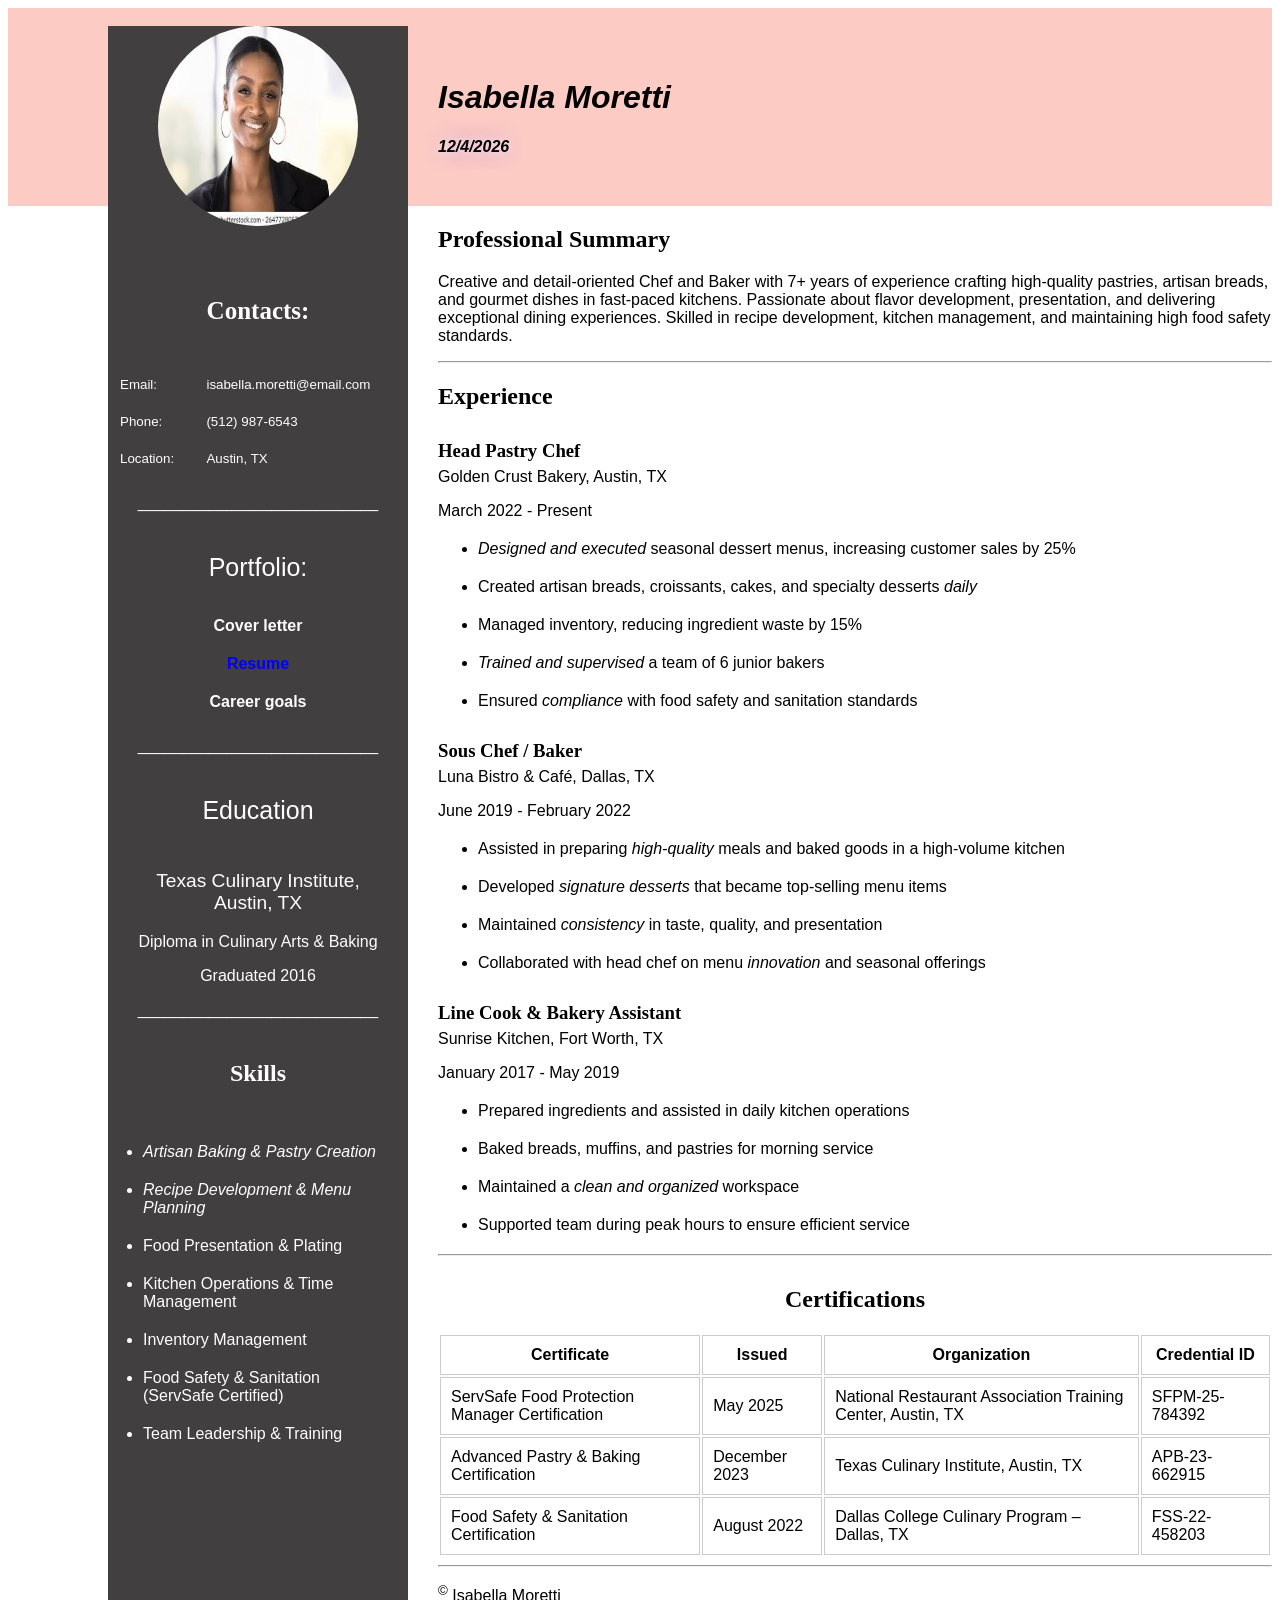
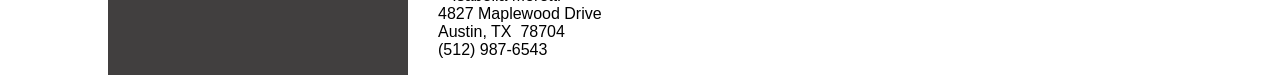
<file: index.html>
<!DOCTYPE html>
<html lang="en">

<head>
    <meta charset="UTF-8">
    <meta name="viewport" content="width=device-width, inital-scale=1.0">
    <title>My resume</title>
    <link rel="stylesheet" href="css/styles.css">
</head>
<body style="font-family: Arial, Helvetica, sans-serif;">
    <header>
        <div class="top-header-background" style="background-image: url(images/fcccc4.png);">
            <h1><em>Isabella Moretti</em></h1>
                    <div id="date" style="color: black;"></div>
        </div>
    </header>
    <main>
        <div class="flex-container">
            <div class="left-panel-resume">
                <section id="panel-photo">
                <img src="images/headshot.jpg">
            </section>
            <section id="contact">
                <h2 style="font-size: 25px;">Contacts:</h2>
                <table id="resume-contacts">
                    <tr>
                    <td>Email: </td>
                    <td>isabella.moretti@email.com</td>
                    </tr>
                    <tr>
                        <td>Phone: </td>
                <td>(512) 987-6543</td>
                </tr>
                <tr>
                    <td>Location: </td>
                <td>Austin, TX</td>
                </tr>
                </table>
                <p>___________________________</p>
            </section>
            <section id="portfolio">
            <p style="font-size: 25px;">Portfolio:</p>
                <nav>
                <a href="cover-letter.html"><strong>Cover letter</strong></a>
                <a href="index.html" id="current"><strong>Resume</strong></a>
                <a href="career-goals.html"><strong>Career goals</strong></a>
                <p>___________________________</p>
                </nav>
            </section>
                <!--education-->
                <section id="education">
                    <p style="font-size: 25px;">Education</p>
                    <article>
                        <header>
                            <p style="font-size: 1.2em;">Texas Culinary Institute, Austin, TX</p>
                            <p>Diploma in Culinary Arts & Baking</p>
                        </header>
                        <p><time datetime="2016">Graduated 2016</time></p>
                        <p>___________________________</p>
                    </article>
                </section>
                <!--skills-->
                <section id="skills">
                    <h2>Skills</h2>
                    <ul>
                        <li><span>Artisan Baking & Pastry Creation</span></li>
                        <li><span>Recipe Development & Menu Planning</span></li>
                        <li>Food Presentation & Plating</li>
                        <li>Kitchen Operations & Time Management</li>
                        <li>Inventory Management</li>
                        <li>Food Safety & Sanitation (ServSafe Certified)</li>
                        <li>Team Leadership & Training</li>
                    </ul>
                </section>
            </div>
            <div class="right-section-resume">
                <!--summary-->
                <section id="summary">
                    <h2>Professional Summary</h2>
                    <p>Creative and detail-oriented Chef and Baker with 7+ years of experience crafting
                        high-quality pastries, artisan breads, and gourmet dishes in fast-paced kitchens.
                        Passionate about flavor development, presentation, and delivering exceptional dining
                        experiences. Skilled in recipe development, kitchen management, and maintaining high food
                        safety standards.</p>
                        <hr>
                </section>
            <!--experience-->
            <section id="experience">
                <h2>Experience</h2>
                <article>
                    <header>
                        <h3 style="margin-bottom: -10px;"><strong>Head Pastry Chef</strong></h3>
                        <p>Golden Crust Bakery, Austin, TX</p>
                    </header>
                    <p><time datetime="2022-03">March 2022</time> - <time datetime="2026-07">Present</time></p>
                    <ul>
                        <li><em>Designed and executed</em> seasonal dessert menus, increasing customer sales by 25%</li>
                        <li>Created artisan breads, croissants, cakes, and specialty desserts <em>daily</em></li>
                        <li>Managed inventory, reducing ingredient waste by 15%</li>
                        <li><em>Trained and supervised</em> a team of 6 junior bakers</li>
                        <li>Ensured <em>compliance</em> with food safety and sanitation standards</li>
                    </ul>
                    <header>
                        <h3 style="margin-bottom: -10px;"><strong>Sous Chef / Baker</strong></h3>
                        <p>Luna Bistro & Café, Dallas, TX</p>
                    </header>
                    <p><time datetime="2019-06">June 2019</time> - <time datetime="2022-02">February 2022</time></p>
                    <ul>
                        <li>Assisted in preparing <em>high-quality</em> meals and baked goods in a high-volume kitchen</li>
                        <li>Developed <em>signature desserts</em> that became top-selling menu items</li>
                        <li>Maintained <em>consistency</em> in taste, quality, and presentation</li>
                        <li>Collaborated with head chef on menu <em>innovation</em> and seasonal offerings</li>
                    </ul>
                    <header>
                        <h3 style="margin-bottom: -10px;"><strong>Line Cook & Bakery Assistant</strong></h3>
                        <p>Sunrise Kitchen, Fort Worth, TX</p>
                    </header>
                    <p><time datetime="2017-01">January 2017</time> - <time datetime="2019-05">May 2019</time></p>
                    <ul>
                        <li>Prepared ingredients and assisted in daily kitchen operations</li>
                        <li>Baked breads, muffins, and pastries for morning service</li>
                        <li>Maintained a <em>clean and organized</em> workspace</li>
                        <li>Supported team during peak hours to ensure efficient service</li>
                    </ul>
                </article>
                <hr>
            </section>
            <section id="certifications">
                <h2>Certifications</h2>
                <article>
                    <table>
                        <tr>
                            <th>Certificate</th>
                            <th>Issued</th>
                            <th>Organization</th>
                            <th>Credential ID</th>
                        </tr>
                        <tr>
                            <td>ServSafe Food Protection Manager Certification</td>
                            <td>May 2025</td>
                            <td>National Restaurant Association Training Center, Austin, TX</td>
                            <td>SFPM-25-784392</td>
                        </tr>
                        <tr>
                            <td>Advanced Pastry & Baking Certification</td>
                            <td>December 2023</td>
                            <td>Texas Culinary Institute, Austin, TX</td>
                            <td>APB-23-662915</td>
                        </tr>
                        <tr>
                            <td>Food Safety & Sanitation Certification</td>
                            <td>August 2022</td>
                            <td>Dallas College Culinary Program – Dallas, TX</td>
                            <td>FSS-22-458203</td>
                        </tr>
                    </table>
                </article>
            </section>
                <footer id="footer-resume">
        <hr>
        <p>
            <sup>&copy;</sup> Isabella Moretti<br>
            4827 Maplewood Drive<br>
            Austin, TX &nbsp;78704<br>
            (512) 987-6543
        </p>
    </footer>
        </div>
    </div>
    </main>
    <script>
        const today = new Date();
        const formattedDate = today.toLocaleDateString();
        document.getElementById("date").textContent = formattedDate;
        console.log("Today's date");
    </script>
</body>

</html>
</file>
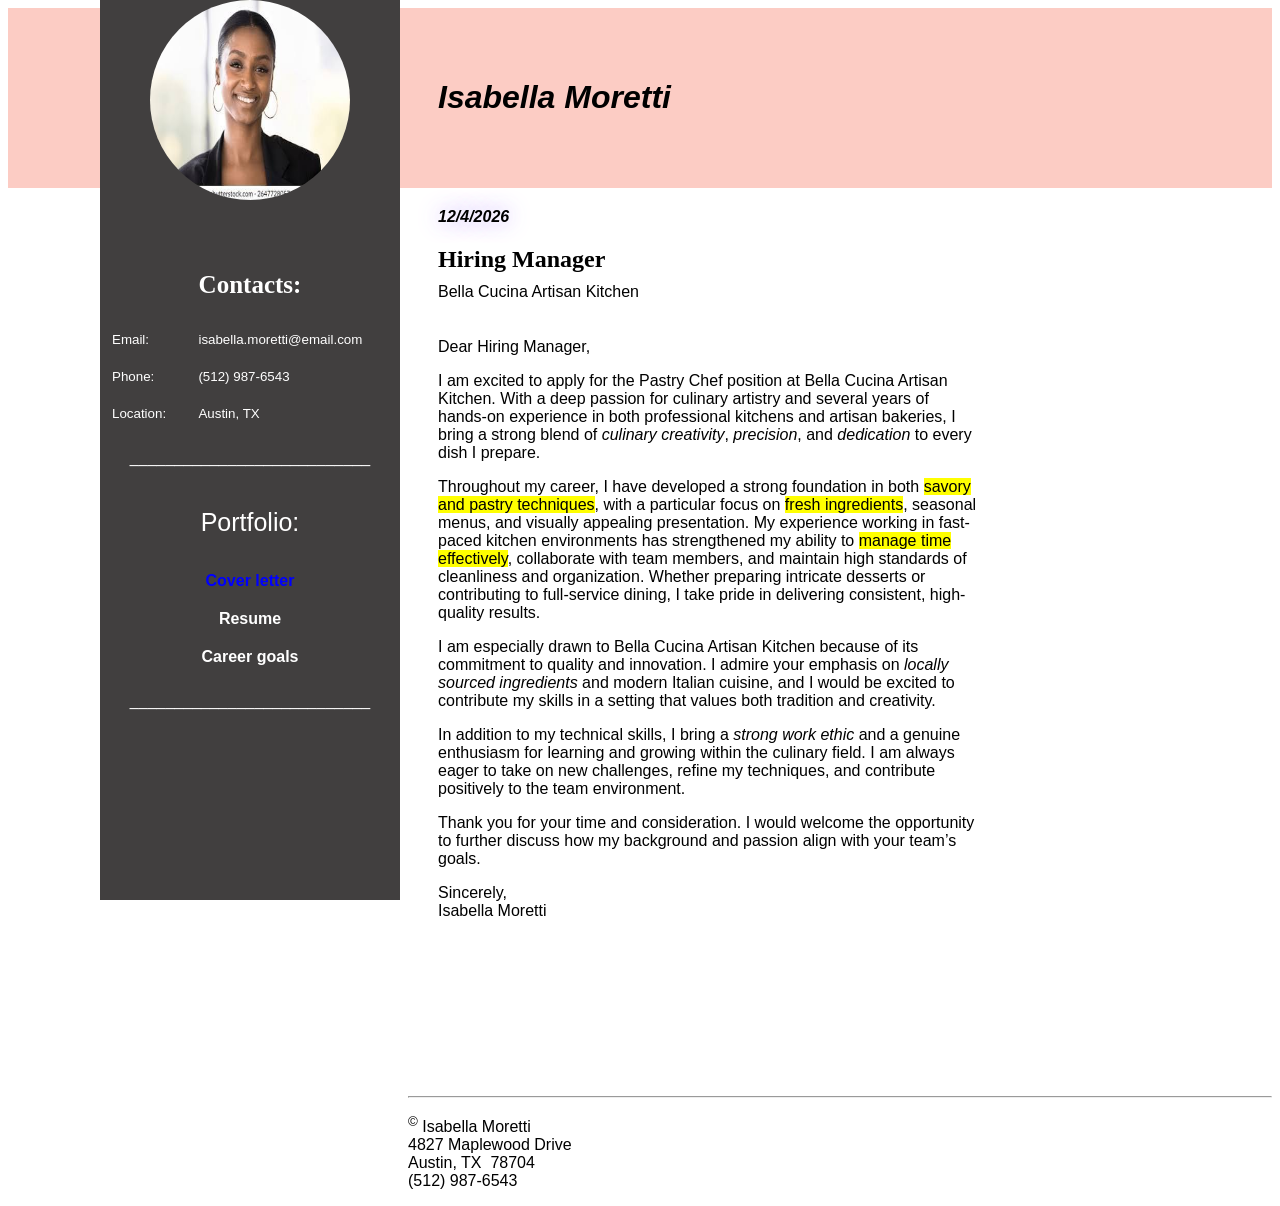
<file: cover-letter.html>
<!DOCTYPE html>
<html lang="en">
<head>
    <meta charset="UTF-8">
    <meta name="viewport" content="width=device-width, inital-scale=1.0">
    <title>Cover Letter</title>
    <link rel="stylesheet" href="css/styles.css">
</head>
<body style="font-family: Arial, Helvetica, sans-serif;">
    <header>
        <div class="top-header-background" style="background-image: url(images/fcccc4.png);">
            <h1><em>Isabella Moretti</em></h1>
            </div>
    </header>
    <main>
        <div class="flex-container">
        <div class="left-panel-cover">
            <section id="panel-photo">
                <img src="images/headshot.jpg">
            </section>
            <section id="contact">
                <h2 style="font-size: 25px;">Contacts:</h2>
                <table id="cover-contacts">
                    <tr>
                    <td>Email: </td>
                    <td>isabella.moretti@email.com</td>
                    </tr>
                    <tr>
                        <td>Phone: </td>
                <td>(512) 987-6543</td>
                </tr>
                <tr>
                    <td>Location: </td>
                <td>Austin, TX</td>
                </tr>
                </table>
                <p>___________________________</p>
            </section>
            <section id="portfolio">
            <p style="font-size: 25px;">Portfolio:</p>
                <nav>
                <a href="cover-letter.html" id="current"><strong>Cover letter</strong></a>
                <a href="index.html"><strong>Resume</strong></a>
                <a href="career-goals.html"><strong>Career goals</strong></a>
                <p>___________________________</p>
                </nav>
            </section>
        </div>
        <div class="right-main-letter">
            <div id="date" style="color: black"></div>
    <article>
        <div class="letter">
            <section id="introduction">
                <h2>Hiring Manager</h2>
                <p>Bella Cucina Artisan Kitchen</p>
            </section>
            <section id="letter-body">
                <p>Dear Hiring Manager,<p>

<p>I am excited to apply for the Pastry Chef position at Bella Cucina Artisan Kitchen. With a deep passion for culinary artistry and several years of hands-on experience in both professional kitchens and artisan bakeries, I bring a strong blend of <span>culinary creativity</span>, <span>precision</span>, and <span>dedication</span> to every dish I prepare.</p>
<p>Throughout my career, I have developed a strong foundation in both <mark>savory and pastry techniques</mark>, with a particular focus on <mark>fresh ingredients</mark>, seasonal menus, and visually appealing presentation. My experience working in fast-paced kitchen environments has strengthened my ability to <mark>manage time effectively</mark>, collaborate with team members, and maintain high standards of cleanliness and organization. Whether preparing intricate desserts or contributing to full-service dining, I take pride in delivering consistent, high-quality results.</p>
<p>I am especially drawn to Bella Cucina Artisan Kitchen because of its commitment to quality and innovation. I admire your emphasis on <span>locally sourced ingredients</span> and modern Italian cuisine, and I would be excited to contribute my skills in a setting that values both tradition and creativity.</p>
<p>In addition to my technical skills, I bring a <span>strong work ethic</span> and a genuine enthusiasm for learning and growing within the culinary field. I am always eager to take on new challenges, refine my techniques, and contribute positively to the team environment.</p>
<p>Thank you for your time and consideration. I would welcome the opportunity to further discuss how my background and passion align with your team’s goals.

<p>Sincerely,<br>
Isabella Moretti</p>
            </section>
        </div>
    </article>
        </div>
        </div>
    </main>
    <footer id="cover-footer">
        <hr>
        <p>
            <sup>&copy;</sup> Isabella Moretti<br>
            4827 Maplewood Drive<br>
            Austin, TX &nbsp;78704<br>
            (512) 987-6543
        </p>
    </footer>
        <script>
        const today = new Date();
        const formattedDate = today.toLocaleDateString();
        document.getElementById("date").textContent = formattedDate;
        console.log("Today's date");
    </script>
</body>
</html>
</file>
<file: css/styles.css>
main {
    position: relative;
    min-height: 100vh;
}

/*--------------------------------- left panel ---------------------------------------*/

.left-panel-resume {
    background-color: #413f3f;
    width: 300px;
    position: absolute;
    top: -180px;
    bottom: 0px;
    left: 100px;
}

#panel-photo img {
    display: block;
    width: 200px;
    height: 200px;
    border-radius: 50%;
    position: relative;
    left: 50px;
}

.left-panel-resume span {
    font-style: italic;
}

#contact,
#portfolio,
#education,
#skills {
    color: white;
    text-align: center;
    display: flex;
    flex-direction: column;
    justify-content: space-evenly;
}

#resume-contacts td {
    border: none;
    font-size: smaller;
}

#contact {
    margin-top: 50px;
}

#portfolio>a {
    display: block;
    margin: 10px 0;
}

#portfolio nav {
    display: flex;
    flex-direction: column;
}

nav a {
    color: white;
    justify-content: space-around;
}

nav>a:hover {
    color: yellow;
}

#education {
    margin: 0px 20px;
}

#skills {
    margin: 5px 15px;
}

#skills>ul {
    text-align: left;
    padding-left: 20px;
    width: 90%;
}

li {
    margin: 20px 0px;
}

/*--------------------------------- right section ---------------------------------------*/
/*--------------------------------- right section ---------------------------------------*/



#date {
    font-weight: bold;
    font-style: italic;
}

header>h3 {
    margin-top: 30px;
}

#certifications>h2 {
    text-align: center;
    margin-top: 30px;
}

table {
    width: 100%;
    margin-top: 20px;
    text-align: left;
}

th {
    padding: 10px;
    border: 1px solid #ccc;
    text-align: center;
}

td {
    padding: 10px;
    border: 1px solid #ccc;
}


#footer-resume {
    clear: both;
    z-index: 1;
    position: relative;
}



/*--------------------------------- cover letter---------------------------------------*/
/*--------------------------------- cover letter---------------------------------------*/
/*--------------------------------- cover letter---------------------------------------*/
/*--------------------------------- cover letter---------------------------------------*/



.top-header-background {
    padding: 50px 50px 50px 430px;
    z-index: 1;
}

.top-header-background>h1 {
    text-align: left;
    position: relative;
    left: 0;
}

.flex-container {
    display: flex;
    flex-direction: row;
    justify-content: flex-start;
    align-items: flex-start;
    flex-wrap: wrap;
    min-width: 300px;
    margin-left: 430px;
}

.left-panel-cover {
    background-color: #413f3f;
    width: 300px;
    position: fixed;
    top: 0;
    bottom: 0;
    left: 100px;

}
#cover-contacts {
    margin-top: 0px;
}

#cover-contacts td {
    border: none;
    font-size: smaller;
}

nav a {
    margin: 10px;
    text-decoration: none;
}

#current {
    color: blue;
}

#current:hover {
    color: yellow;
}

/*------------------------------- Right section -----------------------------------*/
/*------------------------------- Right section -----------------------------------*/

.right-main-letter {
    flex-basis: 65%;
    position: relative;
    margin-top: 20px;
}

#introduction h2 {
    margin-bottom: 10px;
}

#introduction p {
    margin-top: 0px;
}


#cover-footer {
    position: relative;
    padding-left: 400px;
}

#letter-body {
    padding-top: 5px;
}

#letter-body span {
    font-style: italic;
}

/*--------------------------------- career goals---------------------------------------*/
/*--------------------------------- career goals---------------------------------------*/
/*--------------------------------- career goals---------------------------------------*/
/*--------------------------------- career goals---------------------------------------*/



#career-name,
#date {
    text-shadow:
        0 0 10px rgba(255, 255, 255, 0.8),
        0 0 20px rgba(180, 140, 255, 0.8);
    color: white;
}

.goals-body > h1, h2, h3 {
    font-family: 'Playfair Display', serif;
}

.goals-body {
    background: linear-gradient(135deg, #667eea, #764ba2, #43cea2);
}

.goals-body>section {
    background-color: rgba(255, 255, 255, 0.9);
    padding: 30px;
    border-radius: 15px;
}

.left-panel-career {
    background: rgba(255, 255, 255, 0.15);
    backdrop-filter: blur(10px);
    color: white;
    border-radius: 15px;
    width: 300px;
    position: absolute;
    top: -180px;
    bottom: 37%;
    left: 100px;
    z-index: 2;
    box-shadow:
        0 0 20px rgba(255, 255, 255, 0.25),
        0 0 40px rgba(102, 126, 234, 0.3);
    border: 1px solid rgba(255, 255, 255, 0.3);

    overflow: visible;
}

.left-panel-career h2 {
        text-shadow:
        0 0 10px rgba(255, 255, 255, 0.8),
        0 0 20px rgba(180, 140, 255, 0.8);
}

#career-panel-photo img {
    display: block;
    width: 200px;
    height: 200px;
    border-radius: 25%;
    position: relative;
    left: 50px;
    top: 20px;
}

.career-nav strong {
    display: inline-block;
    padding: 8px 15px;
    border: 1px solid black;
    border-radius: 20px;
    margin: 2px;
    transition: 0.3s;
    border-color: white;
}

*.career-nav strong:hover {
    color: #a5f3fc;
    transform: scale(1.5);
    box-shadow: 0 0 20px rgba(120, 200, 255, 0.7);
}

#current-career {
    color: #86efac;
    text-shadow:
        0 0 10px rgba(255, 255, 255, 0.8),
        0 0 20px rgba(180, 140, 255, 0.8);
}

#current-career:hover {
    color: lightblue;
}

#career-contacts-panel {
    color: white;
    text-align: center;
    display: flex;
    flex-direction: column;
    justify-content: space-evenly;
    margin-top: 20px;
    margin-right: 5px;
    margin-left: 5px;
}

#career-contacts {
    background: rgba(255, 255, 255, 0.08);
    backdrop-filter: blur(12px);
    border-radius: 20px;
    border: 1px solid rgba(255,255,255,0.2);
    transition: 0.3s;
}

#career-contacts:hover {
            transform: scale(1.2);
    box-shadow: 0 0 20px rgba(120, 200, 255, 0.7);
}

#career-contacts td {
    border: none;
}

#education-career {
        color: white;
    text-align: center;
    display: flex;
    flex-direction: column;
    justify-content: space-evenly;
    margin: 0px 5px;
}

#education-career header {
    transition: 0.3s;
}

#education-career header:hover {
    transform: scale(1.2);
    box-shadow: 0 0 20px rgba(120, 200, 255, 0.7);
}

#my-skills>span {
    display: inline-block;
    padding: 8px 15px;
    border: 1px solid black;
    border-radius: 20px;
    margin: 2px;
    color: white;
    transition: 0.3s;
    border-color: white;
}

#my-skills>span:hover {
    transform: scale(1.5);
    box-shadow: 0 0 20px rgba(120, 200, 255, 0.7);

}

.right-section {
    background: rgba(255, 255, 255, 0.12);
    backdrop-filter: blur(12px);
    border-radius: 20px;
    padding: 40px;
    box-shadow:
    0 0 30px rgba(255, 255, 255, 0.25);
    border: 1px solid rgba(255, 255, 255, 0.3);
    color: #f5eaff;
    width: 85%;
}

/*--------------------------------- right section---------------------------------------*/
/*--------------------------------- right section---------------------------------------*/


.right-section h2 {
    text-shadow:
        0 0 10px rgba(255, 255, 255, 0.8),
        0 0 20px rgba(180, 140, 255, 0.8);
}

.magic-particles {
    position: absolute;
    inset: 0;
    background-image:
        radial-gradient(circle, white 2px, transparent 2px),
        radial-gradient(circle, #d8b4fe 1px, transparent 1px);
    background-size: 80px 80px, 120px 120px;
    animation: floatMagic 15s linear infinite;
    opacity: .4;
    pointer-events: none;
}

@keyframes floatMagic {
    from {
        background-position: 0px 0px 0px 0px;
    }

    to {
        background-position: 100px -200px, -100px -150px;
    }
}

#about {
    background: rgba(255, 255, 255, 0.1);
    border-radius: 15px;
    padding: 20px;
    margin: 20px 0;
    border-left: 3px solid #d8b4fe;
    transition: 0.3s;
}

.goals {
    background: rgba(255, 255, 255, 0.1);
    border-radius: 15px;
    padding: 20px;
    margin: 20px 0;
    border-left: 3px solid #d8b4fe;
    transition: 0.3s;
}

#short-term li {
    list-style-type: none;
    position: relative;
    padding-left: 25px;
}

#short-term li::before {
    content: "✦";
    position: absolute;
    animation: pulse 2s infinite;
    left: 0px;
    color: white;
}

#long-term {
    margin-top: 50px;
}

.goals:hover, #about:hover{
        transform: scale(1.2);
    box-shadow: 0 0 20px rgba(120, 200, 255, 0.7);
}


@keyframes pulse {

    0% {
        transform: scale(1);
        opacity: 0.6;
    }

    50% {
        transform: scale(1.5);
        opacity: 1;
        text-shadow: 0px 0px 10px #d8b4fe;
    }

    100% {
        transform: scale(1);
        opacity: 0.6;
    }

}

/* ---------------------------------CONTACT FORM----------------------------------- */
/* ---------------------------------CONTACT FORM----------------------------------- */

#contact-form {
    margin-top: 50px;
}

fieldset {
    color: white;
    height: 100%;
    border-color: #d8b4fe;
    border-left: 3px solid #d8b4fe;
    border-radius: 20px;
    background: rgba(255, 255, 255, 0.08);
    backdrop-filter: 20px;
    box-shadow: 0 0 25px rgba(120, 180, 255, 0.25);
    display: grid;
    grid-template-columns: auto auto;
    grid-template-areas:
        "fullname company"
        "email phone"
        "message message"
        "radio-buttons drop-down-list";
            transition: 0.3s;
}

fieldset div {
    padding: 10px;
    display: flex;
    flex-direction: column;
}

fieldset:hover {
    transform: scale(1.05);
    box-shadow: 0 0 20px rgba(120, 200, 255, 0.7);
}

input {
    background-color: rgb(230, 225, 225);
    border-radius: 5px;
    cursor: pointer;
    background: rgba(255, 255, 255, 0.12);
    border: 1px solid rgba(200, 220, 255, 0.3);
    color: #f5eaff;

}

input:focus {
    outline-color: lightblue;

    border: 1px solid #d8b4fe;
    box-shadow:
        0 0 10px #d8b4fe,
        0 0 20px rgba(102, 126, 234, 0.6);
    accent-color: #d8b4fe;
    margin-right: 8px;
    transition: 0.3s;

}

input:hover {
    transform: scale(1.05);
    box-shadow: 0 0 20px rgba(120, 200, 255, 0.7);
}


#message {
    width: 100%;
    height: 135px;
    background-color: rgb(230, 225, 225);
    border-radius: 5px;
    border-color: rgb(118, 118, 118);
    text-shadow: none;
    display: inline-block;
    text-align: start;
    appearance: auto;
    padding: 1px 0px;
    border-width: 2px;
    border-style: inset;
    background: rgba(255, 255, 255, 0.12);
    border: 1px solid rgba(200, 220, 255, 0.3);
    outline-color: lightblue;
    transition: 0.3s;
      color: #f5eaff;

}

#message:hover {
    transform: scale(1.05);
    box-shadow: 0 0 20px rgba(120, 200, 255, 0.7);

}

.message {
    grid-area: message;
}

.fullname {
    grid-area: fullname;
}

.company {
    grid-area: company;
}

.email {
    grid-area: email;
}

.phone {
    grid-area: phone;
}

.radio-buttons {
    grid-area: radio buttons;
    background: rgba(255, 255, 255, 0.12);
    border: 1px solid rgba(200, 220, 255, 0.3);
    border-radius: 5px;
    margin-right: 15px;
    margin-bottom: 25px;
}

.drop-down-list {
    grid-area: drop-down-list;
    margin-bottom: 25px;
    background: rgba(255, 255, 255, 0.12);
    border: 1px solid rgba(200, 220, 255, 0.3);
    border-radius: 5px;
}

#contact-method {
    background: rgba(255, 255, 255, 0.12);
    border: 1px solid rgba(200, 220, 255, 0.3);
    color: white;
}

button {
    width: 50%;
    position: relative;
    margin-top: 15px;
    padding: 12px 20px;
    border: none;
    border-radius: 5px;
    background: rgba(255, 255, 255, 0.12);
    border: 1px solid rgba(200, 220, 255, 0.3);
    color: white;
    font-weight: bold;
    cursor: pointer;
    transition: 0.3s;

}

button:hover {
    transform: scale(1.05);
    box-shadow: 0 0 20px rgba(120, 200, 255, 0.7);
}

input[type="radio"] {
    appearance: none;
    width: 18px;
    height: 18px;
    border: 2x solid #d8b4fe;
    border-radius: 50%;
    cursor: pointer;
    position: relative;
    vertical-align: middle;
}

input[type="radio"] {
    border-color: #d8b4fe;
    box-shadow: 0px 0px 10px rgba(216, 180, 254, 0.8);
}

input[type="radio"]:checked::before {
    content: "";
    position: absolute;
    width: 8px;
    height: 8px;
    background: #d8b4fe;
    border-radius: 50%;
    top: 50%;
    left: 50%;
    transform: translate(-50%, -50%);
}

.media-section {
    display: block;
    margin: 40px;
    padding: 20px;
    text-align: center;
    background: rgba(255, 255, 255, 0.08);
    border-radius: 15px;
    backdrop-filter: blur(8px);
    color: white;
}

#mp4 {
    margin-top: 50px;
    border-radius: 10px;
    z-index: 0;
    cursor: pointer;
}

#mp4 video {
    width: 300px;
    height: 200px'
}

#career-footer {
    text-shadow:
        0 0 10px rgba(255, 255, 255, 0.8),
        0 0 20px rgba(180, 140, 255, 0.8);
    color: white;
}
</file>
